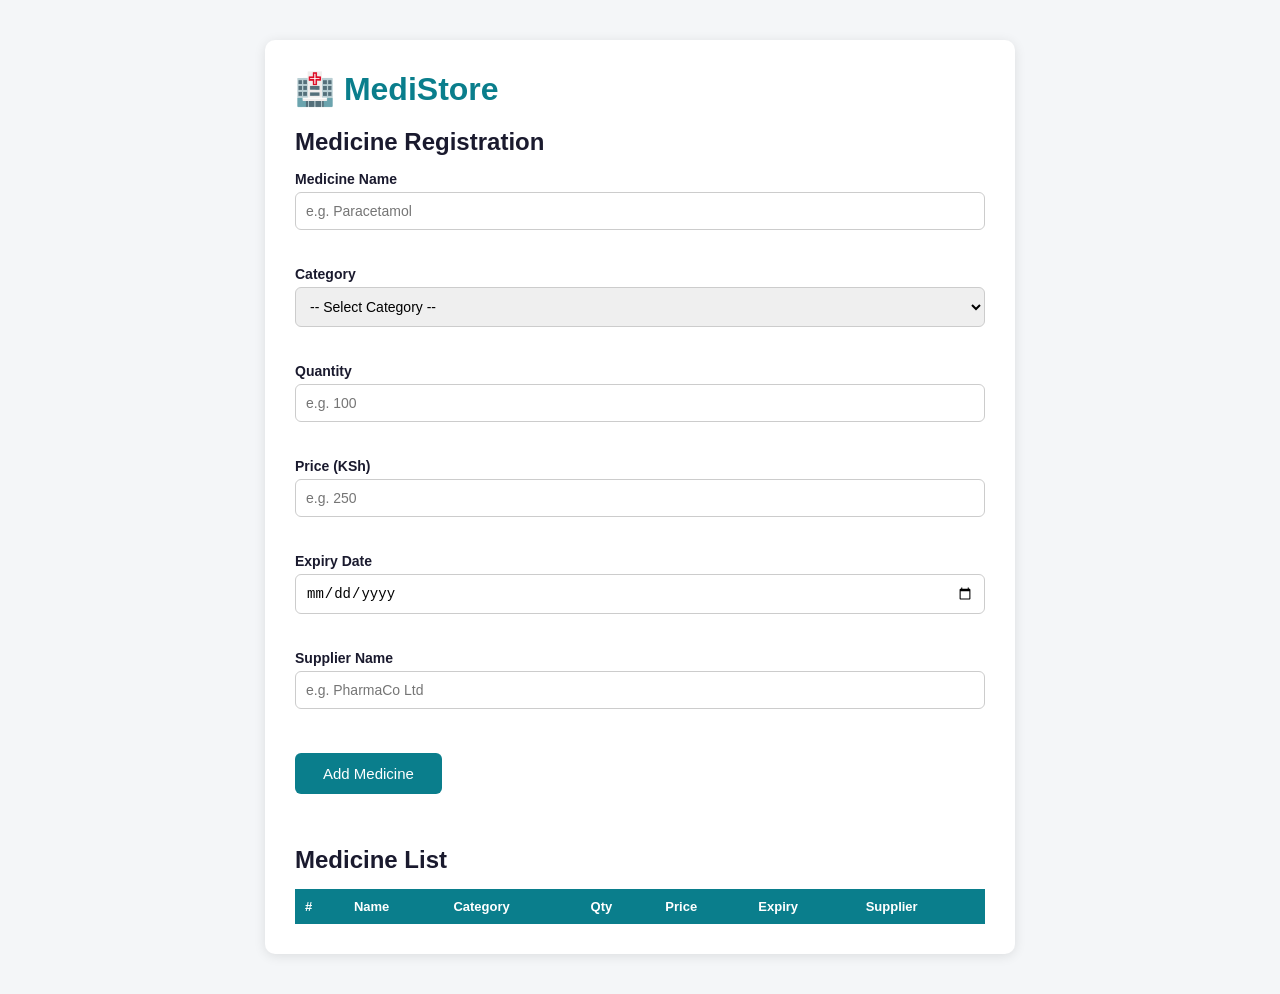
<file: Week3/index.html>
<!DOCTYPE html>
<html lang="en">
<head>
  <meta charset="UTF-8" />
  <meta name="viewport" content="width=device-width, initial-scale=1.0"/>
  <title>MediStore – Add Medicine</title>
  <link rel="stylesheet" href="css/style.css" />
</head>
<body>

  <div class="container">
    <h1>🏥 MediStore</h1>
    <h2>Medicine Registration</h2>

    <form id="medicineForm" novalidate>

      <div class="form-group">
        <label for="medName">Medicine Name</label>
        <input type="text" id="medName" placeholder="e.g. Paracetamol" />
        <span class="error" id="medNameError"></span>
      </div>

      <div class="form-group">
        <label for="category">Category</label>
        <select id="category">
          <option value="">-- Select Category --</option>
          <option value="Tablet">Tablet</option>
          <option value="Syrup">Syrup</option>
          <option value="Injection">Injection</option>
          <option value="Capsule">Capsule</option>
        </select>
        <span class="error" id="categoryError"></span>
      </div>

      <div class="form-group">
        <label for="quantity">Quantity</label>
        <input type="number" id="quantity" placeholder="e.g. 100" />
        <span class="error" id="quantityError"></span>
      </div>

      <div class="form-group">
        <label for="price">Price (KSh)</label>
        <input type="number" id="price" placeholder="e.g. 250" />
        <span class="error" id="priceError"></span>
      </div>

      <div class="form-group">
        <label for="expiryDate">Expiry Date</label>
        <input type="date" id="expiryDate" />
        <span class="error" id="expiryDateError"></span>
      </div>

      <div class="form-group">
        <label for="supplier">Supplier Name</label>
        <input type="text" id="supplier" placeholder="e.g. PharmaCo Ltd" />
        <span class="error" id="supplierError"></span>
      </div>

      <button type="submit" class="btn">Add Medicine</button>
      <div class="success" id="successMsg"></div>

    </form>

    <!-- Medicine Table (filled by JavaScript) -->
    <h2>Medicine List</h2>
    <table id="medicineTable">
      <thead>
        <tr>
          <th>#</th>
          <th>Name</th>
          <th>Category</th>
          <th>Qty</th>
          <th>Price</th>
          <th>Expiry</th>
          <th>Supplier</th>
        </tr>
      </thead>
      <tbody id="medicineTableBody">
        <!-- Rows added here by JS -->
      </tbody>
    </table>
  </div>

  <script src="js/main.js"></script>
</body>
</html>
</file>
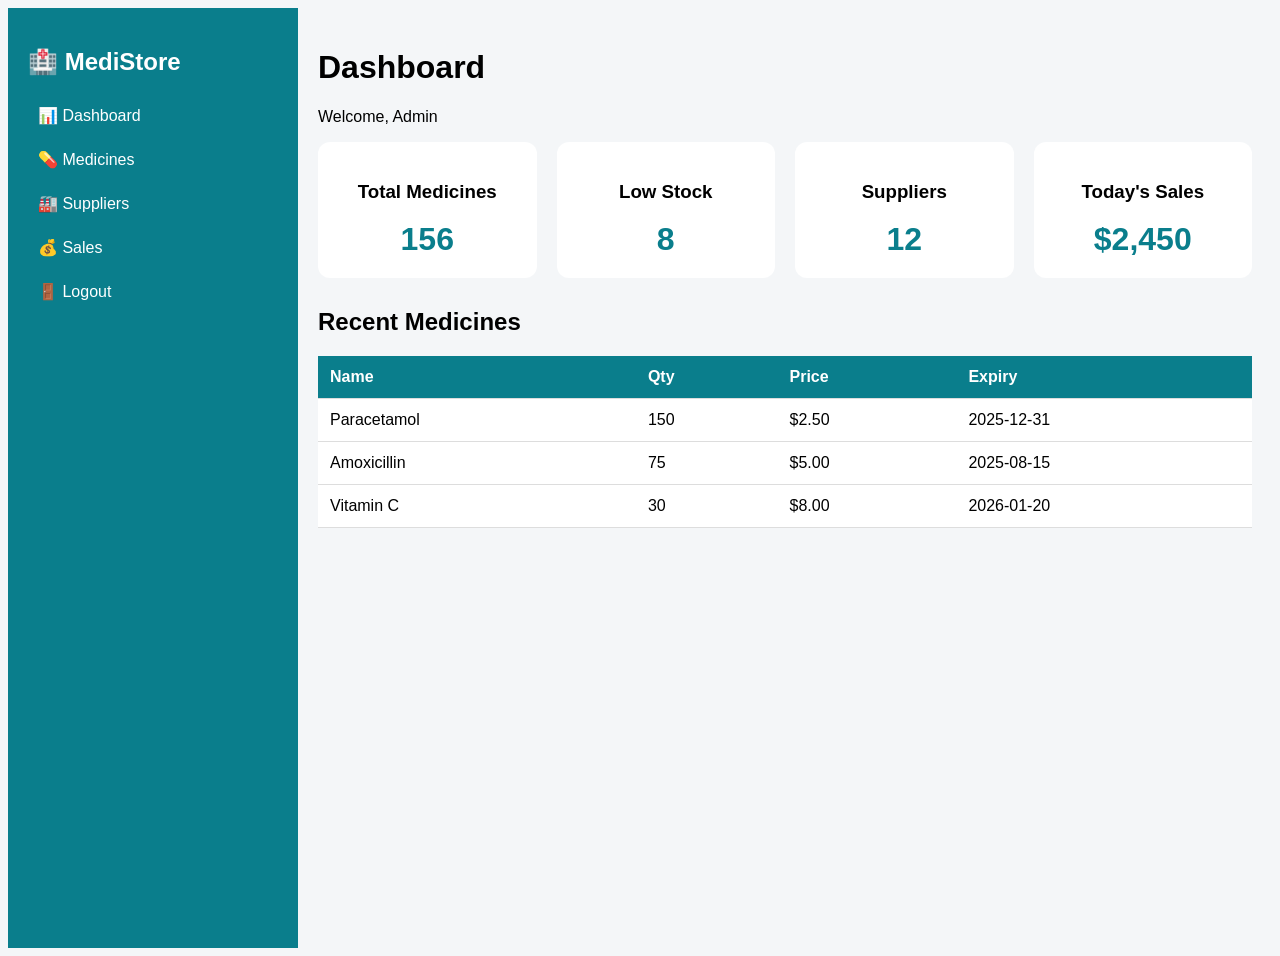
<file: Week2/dashboard.html>
<!DOCTYPE html>
<html>
<head>
    <title>MediStore - Dashboard</title>
    <link rel="stylesheet" href="css/style.css">
</head>
<body>
    <div class="app">
        <!-- Sidebar -->
        <div class="sidebar">
            <h2>🏥 MediStore</h2>
            <a href="#">📊 Dashboard</a>
            <a href="#">💊 Medicines</a>
            <a href="#">🏭 Suppliers</a>
            <a href="#">💰 Sales</a>
            <a href="#">🚪 Logout</a>
        </div>
        
        <!-- Main Content -->
        <div class="main-content">
            <h1>Dashboard</h1>
            <p>Welcome, Admin</p>
            
            <!-- Stats Cards -->
            <div class="stats">
                <div class="stat-card">
                    <h3>Total Medicines</h3>
                    <div class="stat-number">156</div>
                </div>
                <div class="stat-card">
                    <h3>Low Stock</h3>
                    <div class="stat-number">8</div>
                </div>
                <div class="stat-card">
                    <h3>Suppliers</h3>
                    <div class="stat-number">12</div>
                </div>
                <div class="stat-card">
                    <h3>Today's Sales</h3>
                    <div class="stat-number">$2,450</div>
                </div>
            </div>
            
            <!-- Medicine Table -->
            <h2>Recent Medicines</h2>
            <table>
                <thead>
                    <tr><th>Name</th><th>Qty</th><th>Price</th><th>Expiry</th></tr>
                </thead>
                <tbody>
                    <tr><td>Paracetamol</td><td>150</td><td>$2.50</td><td>2025-12-31</td></tr>
                    <tr><td>Amoxicillin</td><td>75</td><td>$5.00</td><td>2025-08-15</td></tr>
                    <tr><td>Vitamin C</td><td>30</td><td>$8.00</td><td>2026-01-20</td></tr>
                </tbody>
            </table>
        </div>
    </div>
</body>
</html>
</file>
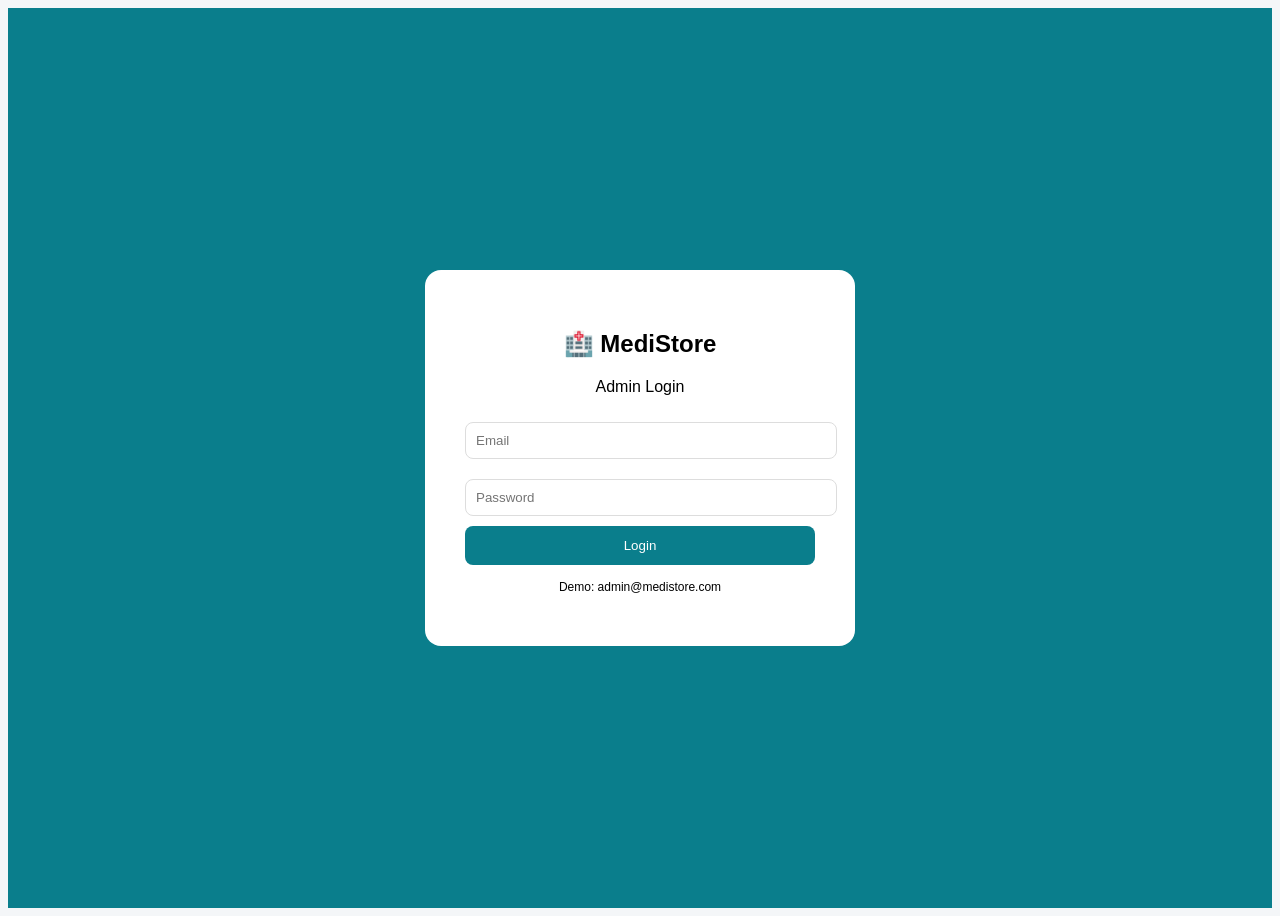
<file: Week2/login.html>
<!DOCTYPE html>
<html>
<head>
    <title>MediStore - Login</title>
    <link rel="stylesheet" href="css/style.css">
</head>
<body>
    <div class="login-container">
        <div class="login-card">
            <h2>🏥 MediStore</h2>
            <p>Admin Login</p>
            <input type="email" placeholder="Email">
            <input type="password" placeholder="Password">
            <button>Login</button>
            <p style="margin-top: 15px; font-size: 12px;">Demo: admin@medistore.com</p>
        </div>
    </div>
</body>
</html>
</file>
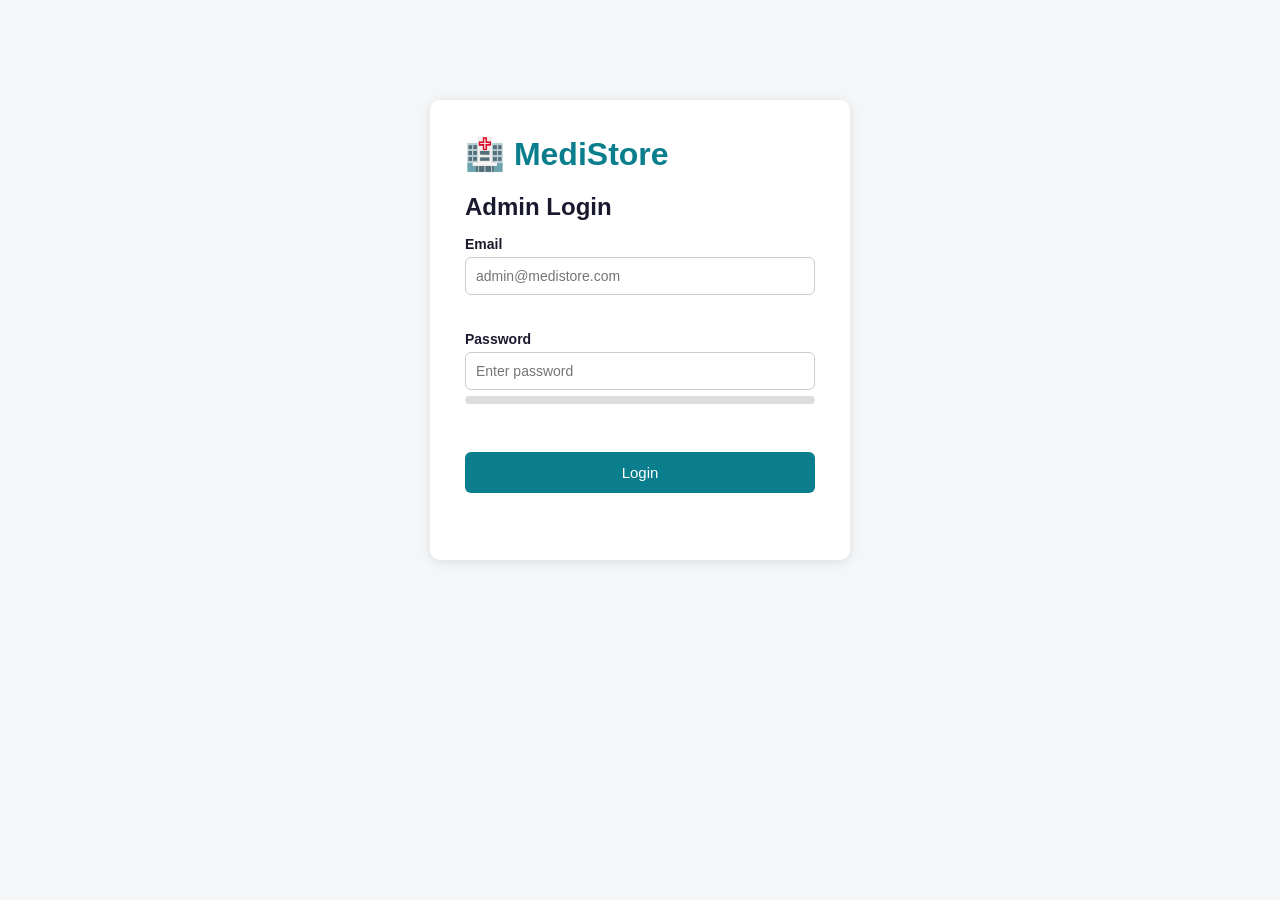
<file: Week3/login.html>
<!DOCTYPE html>
<html lang="en">
<head>
  <meta charset="UTF-8"/>
  <meta name="viewport" content="width=device-width, initial-scale=1.0"/>
  <title>MediStore – Login</title>
  <link rel="stylesheet" href="css/style.css"/>
  <style>
    .login-box {
      max-width: 420px;
      margin: 100px auto;
      background: white;
      padding: 35px;
      border-radius: 10px;
      box-shadow: 0 2px 12px rgba(0,0,0,0.1);
    }
    .strength-bar {
      height: 8px;
      border-radius: 4px;
      margin-top: 6px;
      transition: all 0.3s;
      background: #ddd;
    }
    .strength-label {
      font-size: 12px;
      margin-top: 4px;
      font-weight: bold;
    }
  </style>
</head>
<body>
  <div class="login-box">
    <h1>🏥 MediStore</h1>
    <h2>Admin Login</h2>

    <form id="loginForm" novalidate>
      <div class="form-group">
        <label for="email">Email</label>
        <input type="email" id="email" placeholder="admin@medistore.com"/>
        <span class="error" id="emailError"></span>
      </div>

      <div class="form-group">
        <label for="password">Password</label>
        <input type="password" id="password" placeholder="Enter password"/>
        <div class="strength-bar" id="strengthBar"></div>
        <div class="strength-label" id="strengthLabel"></div>
        <span class="error" id="passwordError"></span>
      </div>

      <button type="submit" class="btn" style="width:100%">Login</button>
      <div class="success" id="loginSuccess"></div>
    </form>
  </div>

  <script>
    // ── Password Strength Checker ──────────────────────────────
    document.getElementById('password').addEventListener('input', function() {
      const val = this.value;
      const bar = document.getElementById('strengthBar');
      const label = document.getElementById('strengthLabel');

      const hasUpper   = /[A-Z]/.test(val);
      const hasNumber  = /[0-9]/.test(val);
      const hasSpecial = /[!@#$%^&*(),.?":{}|<>]/.test(val);

      if (val.length === 0) {
        bar.style.width = '0%';
        bar.style.background = '#ddd';
        label.textContent = '';
      } else if (val.length < 6) {
        bar.style.width = '25%';
        bar.style.background = 'red';
        label.style.color = 'red';
        label.textContent = 'Weak';
      } else if (val.length <= 8 && !hasSpecial) {
        bar.style.width = '50%';
        bar.style.background = 'orange';
        label.style.color = 'orange';
        label.textContent = 'Fair';
      } else if (val.length > 8 && hasNumber && !hasSpecial) {
        bar.style.width = '75%';
        bar.style.background = 'goldenrod';
        label.style.color = 'goldenrod';
        label.textContent = 'Good';
      } else if (val.length >= 8 && hasUpper && hasNumber && hasSpecial) {
        bar.style.width = '100%';
        bar.style.background = 'green';
        label.style.color = 'green';
        label.textContent = 'Strong';
      }
    });

    // ── Login Form Validation ──────────────────────────────────
    document.getElementById('loginForm').addEventListener('submit', function(e) {
      e.preventDefault();
      let valid = true;

      document.getElementById('emailError').textContent = '';
      document.getElementById('passwordError').textContent = '';
      document.getElementById('loginSuccess').textContent = '';

      const email = document.getElementById('email').value.trim();
      const password = document.getElementById('password').value;

      if (email === '') {
        document.getElementById('emailError').textContent = 'Email is required.';
        valid = false;
      } else if (!/\S+@\S+\.\S+/.test(email)) {
        document.getElementById('emailError').textContent = 'Enter a valid email.';
        valid = false;
      }

      if (password === '') {
        document.getElementById('passwordError').textContent = 'Password is required.';
        valid = false;
      } else if (password.length < 6) {
        document.getElementById('passwordError').textContent = 'Password too short.';
        valid = false;
      }

      if (valid) {
        document.getElementById('loginSuccess').textContent = '✅ Login successful! (Frontend only)';
      }
    });
  </script>
</body>
</html>
</file>
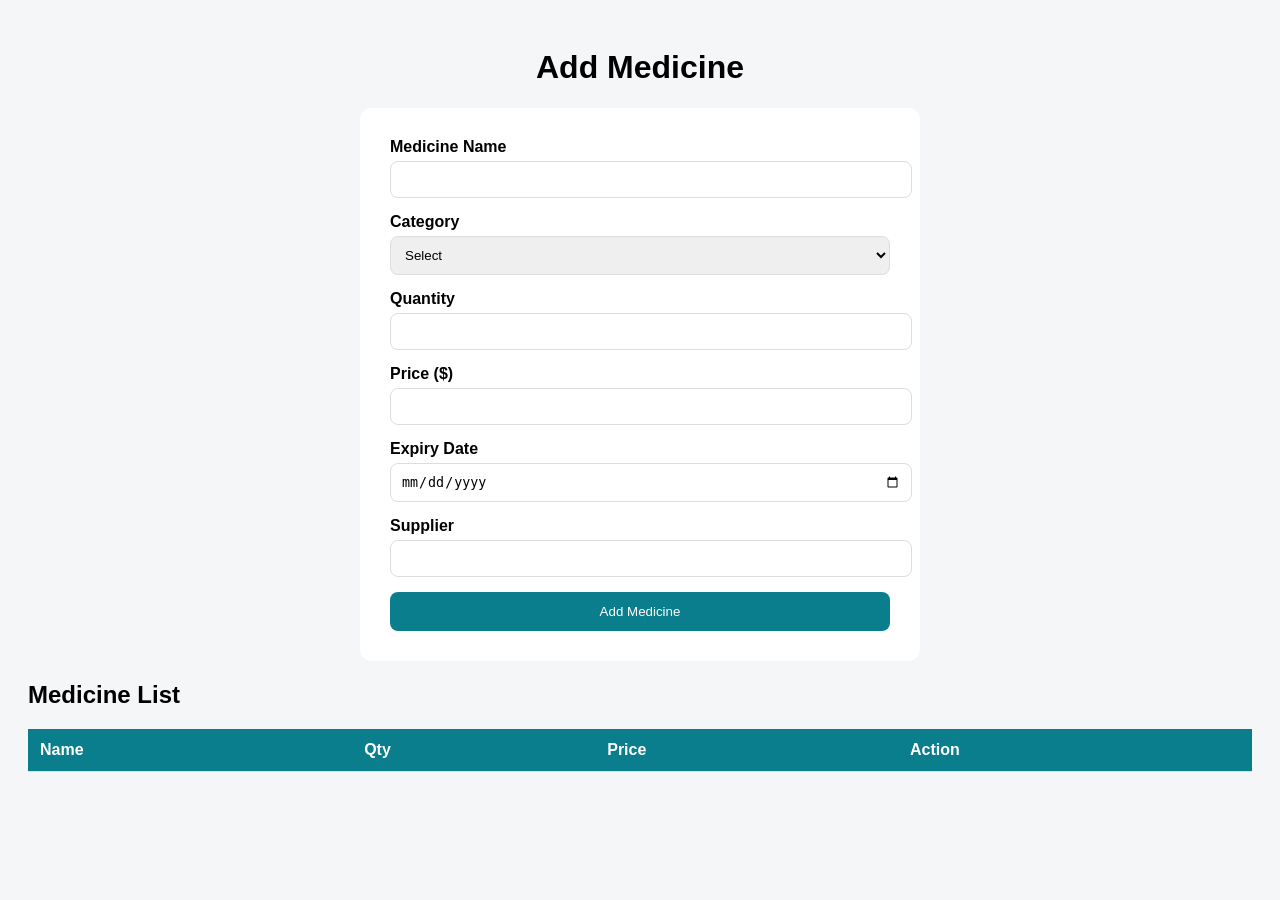
<file: Week3/medicine-form.html>
<!DOCTYPE html>
<html>
<head>
    <title>Add Medicine</title>
    <style>
        body { font-family: Arial; background: #F4F6F8; padding: 20px; }
        .form-card { background: white; padding: 30px; border-radius: 12px; max-width: 500px; margin: 0 auto; }
        .form-group { margin-bottom: 15px; }
        .form-group label { display: block; margin-bottom: 5px; font-weight: bold; }
        .form-group input, .form-group select { width: 100%; padding: 10px; border: 1px solid #ddd; border-radius: 8px; }
        .error { color: red; font-size: 12px; }
        .success { background: green; color: white; padding: 10px; border-radius: 8px; margin-top: 15px; text-align: center; }
        table { width: 100%; background: white; border-collapse: collapse; margin-top: 20px; }
        th, td { padding: 12px; text-align: left; border-bottom: 1px solid #ddd; }
        th { background: #0A7E8C; color: white; }
        .btn-danger { background: #e74c3c; color: white; border: none; padding: 5px 10px; cursor: pointer; }
        button { background: #0A7E8C; color: white; padding: 12px; width: 100%; border: none; cursor: pointer; border-radius: 8px; }
    </style>
</head>
<body>

<h1 style="text-align:center;">Add Medicine</h1>

<div class="form-card">
    <form id="medicineForm">
        <div class="form-group">
            <label>Medicine Name</label>
            <input type="text" id="name">
            <div class="error" id="nameError"></div>
        </div>

        <div class="form-group">
            <label>Category</label>
            <select id="category">
                <option value="">Select</option>
                <option>Tablet</option>
                <option>Syrup</option>
                <option>Capsule</option>
            </select>
            <div class="error" id="categoryError"></div>
        </div>

        <div class="form-group">
            <label>Quantity</label>
            <input type="number" id="quantity">
            <div class="error" id="quantityError"></div>
        </div>

        <div class="form-group">
            <label>Price ($)</label>
            <input type="number" step="0.01" id="price">
            <div class="error" id="priceError"></div>
        </div>

        <div class="form-group">
            <label>Expiry Date</label>
            <input type="date" id="expiry">
            <div class="error" id="expiryError"></div>
        </div>

        <div class="form-group">
            <label>Supplier</label>
            <input type="text" id="supplier">
            <div class="error" id="supplierError"></div>
        </div>

        <button type="button" onclick="addMedicine()">Add Medicine</button>
        <div id="successMsg" class="success" style="display:none;"></div>
    </form>
</div>

<h2>Medicine List</h2>
<table>
    <thead>
        <tr><th>Name</th><th>Qty</th><th>Price</th><th>Action</th></tr>
    </thead>
    <tbody id="medicineTable"></tbody>
</table>

<script>
    let medicines = [];

    function updateTable() {
        let tbody = document.getElementById('medicineTable');
        tbody.innerHTML = '';
        for(let i = 0; i < medicines.length; i++) {
            let row = tbody.insertRow();
            row.innerHTML = '<td>' + medicines[i].name + '</td><td>' + medicines[i].qty + '</td><td>$' + medicines[i].price + '</td><td><button onclick="deleteMed(' + i + ')" style="background:#e74c3c;color:white;border:none;padding:5px 10px;">Delete</button></td>';
        }
    }

    function deleteMed(index) {
        medicines.splice(index, 1);
        updateTable();
    }

    function addMedicine() {
        let name = document.getElementById('name').value;
        let category = document.getElementById('category').value;
        let quantity = document.getElementById('quantity').value;
        document.getElementById('price').value;
        let expiry = document.getElementById('expiry').value;
        let supplier = document.getElementById('supplier').value;
        
        let valid = true;
        
        if(name === '') {
            document.getElementById('nameError').innerHTML = 'Name required';
            valid = false;
        } else {
            document.getElementById('nameError').innerHTML = '';
        }
        
        if(category === '') {
            document.getElementById('categoryError').innerHTML = 'Select category';
            valid = false;
        } else {
            document.getElementById('categoryError').innerHTML = '';
        }
        
        if(quantity === '' || quantity <= 0) {
            document.getElementById('quantityError').innerHTML = 'Positive quantity';
            valid = false;
        } else {
            document.getElementById('quantityError').innerHTML = '';
        }
        
        if(price === '' || price <= 0) {
            document.getElementById('priceError').innerHTML = 'Positive price';
            valid = false;
        } else {
            document.getElementById('priceError').innerHTML = '';
        }
        
        if(expiry === '') {
            document.getElementById('expiryError').innerHTML = 'Expiry required';
            valid = false;
        } else {
            document.getElementById('expiryError').innerHTML = '';
        }
        
        if(supplier === '') {
            document.getElementById('supplierError').innerHTML = 'Supplier required';
            valid = false;
        } else {
            document.getElementById('supplierError').innerHTML = '';
        }
        
        if(valid === true) {
            medicines.push({ name: name, qty: quantity, price: price });
            updateTable();
            
            let msg = document.getElementById('successMsg');
            msg.innerHTML = '✅ Medicine added successfully!';
            msg.style.display = 'block';
            
            document.getElementById('medicineForm').reset();
            
            setTimeout(function() {
                msg.style.display = 'none';
            }, 3000);
        }
    }
</script>

</body>
</html>
</file>
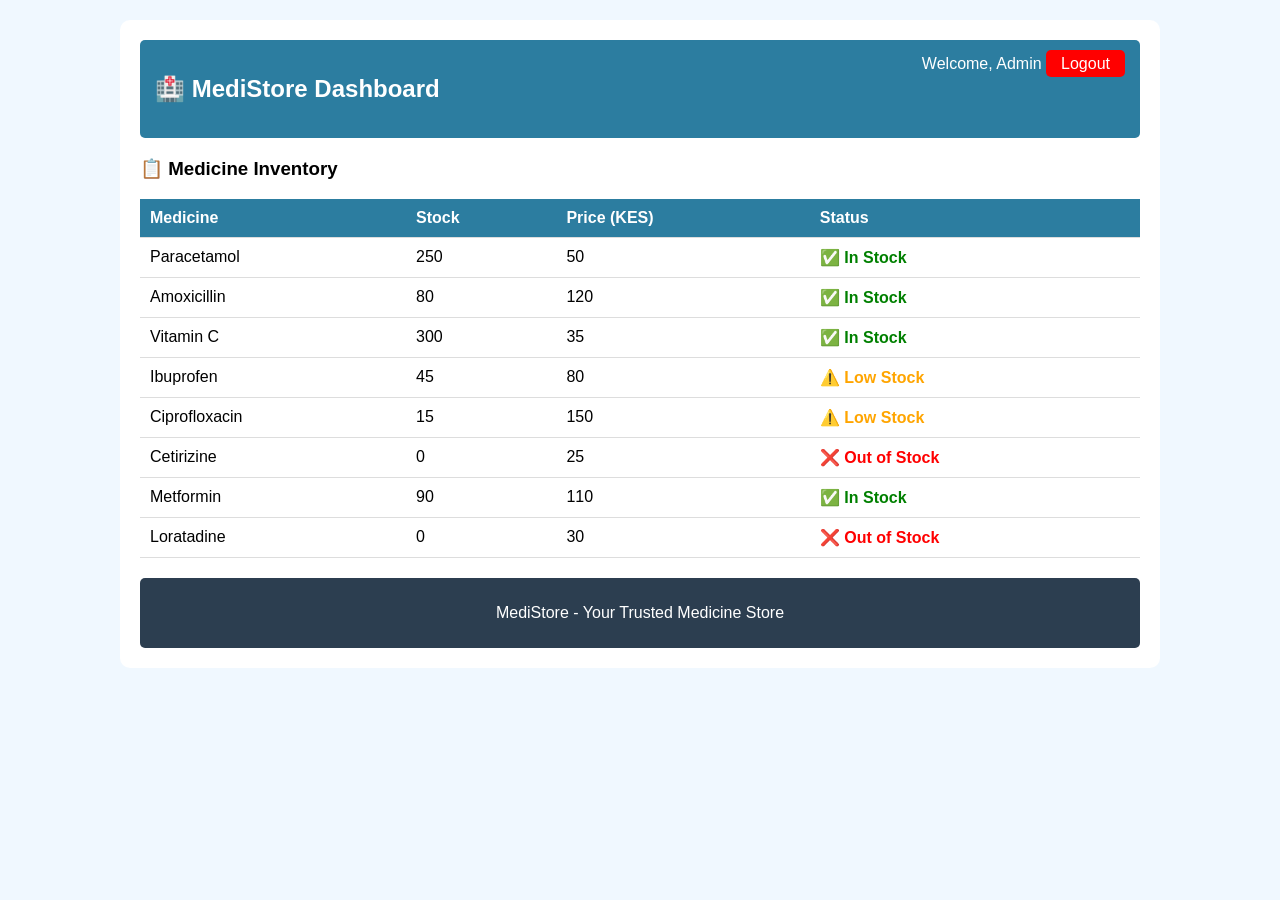
<file: Week4/dashboard.html>
<!DOCTYPE html>
<html>
<head>
    <title>MediStore - Dashboard</title>
    <style>
        body {
            font-family: Arial;
            background: #f0f8ff;
            margin: 0;
            padding: 20px;
        }
        .container {
            max-width: 1000px;
            margin: auto;
            background: white;
            padding: 20px;
            border-radius: 10px;
        }
        .header {
            background: #2c7da0;
            color: white;
            padding: 15px;
            display: flex;
            justify-content: space-between;
            border-radius: 5px;
            margin-bottom: 20px;
        }
        .logout-btn {
            background: red;
            color: white;
            padding: 5px 15px;
            text-decoration: none;
            border-radius: 5px;
        }
        table {
            width: 100%;
            border-collapse: collapse;
        }
        th, td {
            padding: 10px;
            border-bottom: 1px solid #ddd;
            text-align: left;
        }
        th {
            background: #2c7da0;
            color: white;
        }
        .in-stock { color: green; font-weight: bold; }
        .low-stock { color: orange; font-weight: bold; }
        .out-stock { color: red; font-weight: bold; }
        .footer {
            margin-top: 20px;
            text-align: center;
            padding: 10px;
            background: #2c3e50;
            color: white;
            border-radius: 5px;
        }
    </style>
</head>
<body>

<div class="container">
    <div class="header">
        <h2>🏥 MediStore Dashboard</h2>
        <div>
            Welcome, Admin
            <a href="logout.php" class="logout-btn">Logout</a>
        </div>
    </div>

    <h3>📋 Medicine Inventory</h3>
    
    <table>
        <tr>
            <th>Medicine</th>
            <th>Stock</th>
            <th>Price (KES)</th>
            <th>Status</th>
        </tr>
        <tr>
            <td>Paracetamol</td>
            <td>250</td>
            <td>50</td>
            <td class="in-stock">✅ In Stock</td>
        </tr>
        <tr>
            <td>Amoxicillin</td>
            <td>80</td>
            <td>120</td>
            <td class="in-stock">✅ In Stock</td>
        </tr>
        <tr>
            <td>Vitamin C</td>
            <td>300</td>
            <td>35</td>
            <td class="in-stock">✅ In Stock</td>
        </tr>
        <tr>
            <td>Ibuprofen</td>
            <td>45</td>
            <td>80</td>
            <td class="low-stock">⚠️ Low Stock</td>
        </tr>
        <tr>
            <td>Ciprofloxacin</td>
            <td>15</td>
            <td>150</td>
            <td class="low-stock">⚠️ Low Stock</td>
        </tr>
        <tr>
            <td>Cetirizine</td>
            <td>0</td>
            <td>25</td>
            <td class="out-stock">❌ Out of Stock</td>
        </tr>
        <tr>
            <td>Metformin</td>
            <td>90</td>
            <td>110</td>
            <td class="in-stock">✅ In Stock</td>
        </tr>
        <tr>
            <td>Loratadine</td>
            <td>0</td>
            <td>30</td>
            <td class="out-stock">❌ Out of Stock</td>
        </tr>
    </table>

    <div class="footer">
        <p>MediStore - Your Trusted Medicine Store</p>
    </div>
</div>

</body>
</html>
</file>
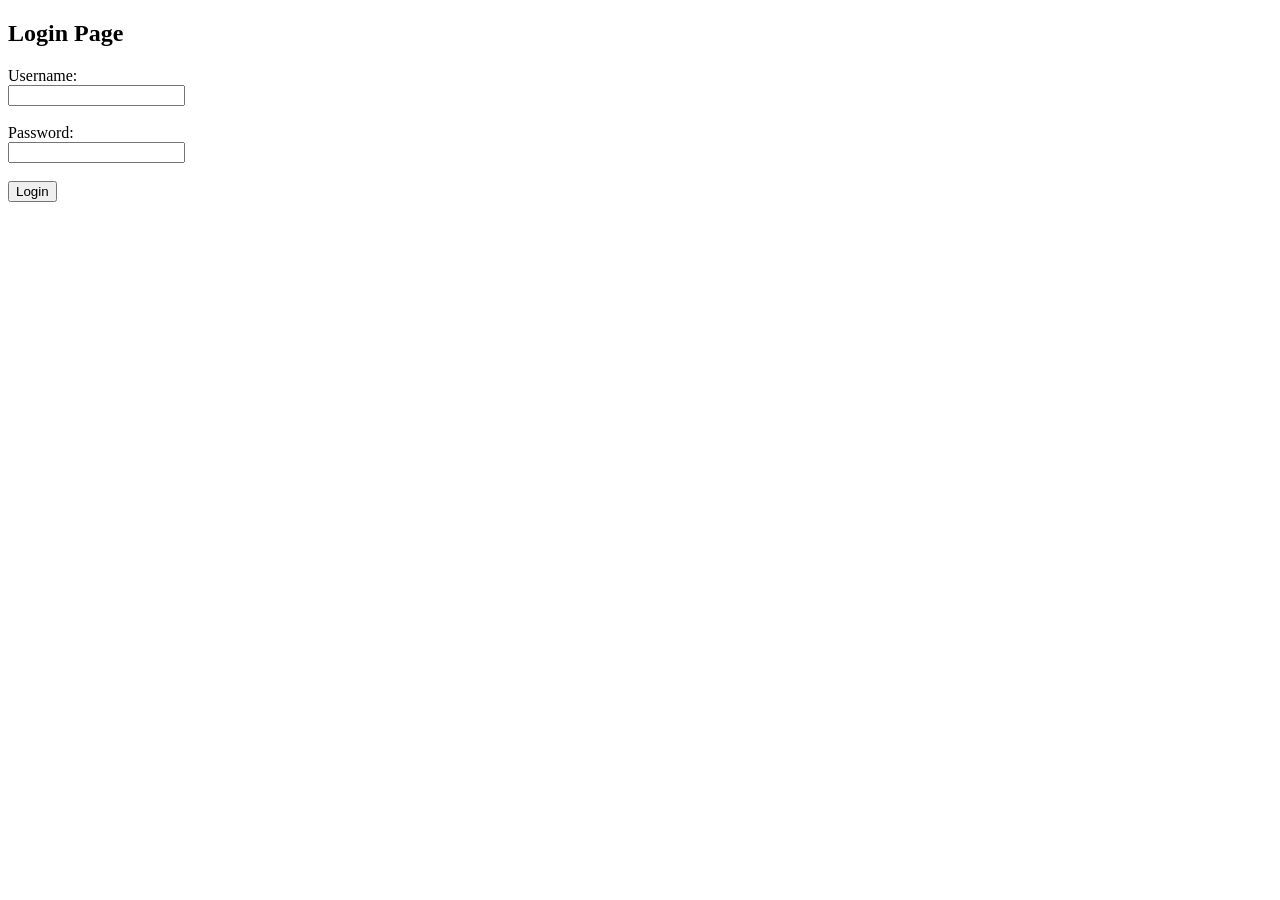
<file: Week4/login.html>
<!DOCTYPE html>
<html>
<head>
    <title>Login</title>
</head>
<body>
    <h2>Login Page</h2>
    <form action="auth.php" method="POST">
        <label>Username:</label><br>
        <input type="text" name="username" required><br><br>
        
        <label>Password:</label><br>
        <input type="password" name="password" required><br><br>
        
        <button type="submit">Login</button>
    </form>
</body>
</html>
</file>
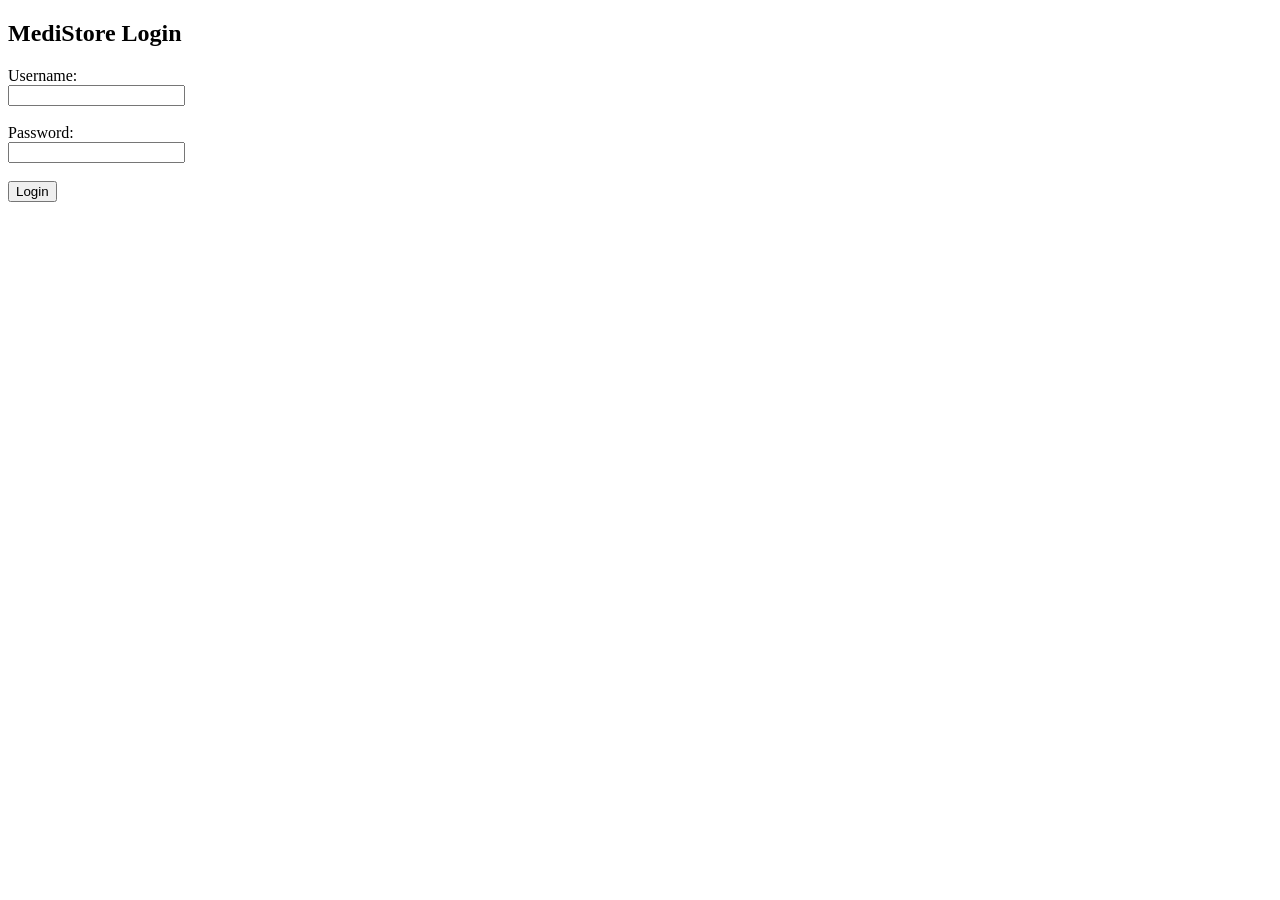
<file: Week5/login.html>
<!DOCTYPE html>
<html>
<head>
    <title>MediStore - Login</title>
</head>
<body>
    <h2>MediStore Login</h2>
    <form action="auth.php" method="POST">
        <label>Username:</label><br>
        <input type="text" name="username" required><br><br>
        
        <label>Password:</label><br>
        <input type="password" name="password" required><br><br>
        
        <button type="submit">Login</button>
    </form>
</body>
</html>
</file>
<file: Week3/css/style.css>
* {
  margin: 0;
  padding: 0;
  box-sizing: border-box;
}

body {
  font-family: 'Segoe UI', sans-serif;
  background-color: #F4F6F8;
  color: #1A1A2E;
}

.container {
  max-width: 750px;
  margin: 40px auto;
  background: #fff;
  padding: 30px;
  border-radius: 10px;
  box-shadow: 0 2px 12px rgba(0,0,0,0.1);
}

h1 {
  color: #0A7E8C;
  margin-bottom: 5px;
}

h2 {
  margin: 20px 0 15px;
  color: #1A1A2E;
}

.form-group {
  margin-bottom: 16px;
  display: flex;
  flex-direction: column;
}

label {
  font-weight: 600;
  margin-bottom: 5px;
  font-size: 14px;
}

input, select {
  padding: 10px;
  border: 1px solid #ccc;
  border-radius: 6px;
  font-size: 14px;
  transition: border 0.2s;
}

input:focus, select:focus {
  border-color: #0A7E8C;
  outline: none;
}

.error {
  color: red;
  font-size: 12px;
  margin-top: 4px;
  min-height: 16px;
}

.success {
  color: green;
  font-weight: bold;
  margin-top: 12px;
  font-size: 15px;
  min-height: 20px;
}

.btn {
  background-color: #0A7E8C;
  color: white;
  border: none;
  padding: 12px 28px;
  border-radius: 6px;
  font-size: 15px;
  cursor: pointer;
  margin-top: 8px;
}

.btn:hover {
  background-color: #086d79;
}

table {
  width: 100%;
  border-collapse: collapse;
  margin-top: 10px;
}

th {
  background-color: #0A7E8C;
  color: white;
  padding: 10px;
  text-align: left;
  font-size: 13px;
}

td {
  padding: 9px 10px;
  border-bottom: 1px solid #eee;
  font-size: 13px;
}

tr:hover {
  background-color: #F4F6F8;
}
</file>
<file: Week2/css/style.css>
Ɓ* {
    margin: 0;
    padding: 0;
    box-sizing: border-box;
}

body {
    font-family: Arial, sans-serif;
    background: #F4F6F8;
}

/* Login Page */
.login-container {
    min-height: 100vh;
    display: flex;
    align-items: center;
    justify-content: center;
    background: #0A7E8C;
}

.login-card {
    background: white;
    padding: 40px;
    border-radius: 16px;
    width: 350px;
    text-align: center;
}

.login-card input {
    width: 100%;
    padding: 10px;
    margin: 10px 0;
    border: 1px solid #ddd;
    border-radius: 8px;
}

.login-card button {
    width: 100%;
    padding: 12px;
    background: #0A7E8C;
    color: white;
    border: none;
    border-radius: 8px;
    cursor: pointer;
}

/* Dashboard Layout */
.app {
    display: flex;
}

.sidebar {
    width: 250px;
    background: #0A7E8C;
    color: white;
    min-height: 100vh;
    padding: 20px;
}

.sidebar a {
    display: block;
    color: white;
    padding: 10px;
    text-decoration: none;
    margin: 5px 0;
}

.main-content {
    flex: 1;
    padding: 20px;
}

/* Stats Cards */
.stats {
    display: flex;
    gap: 20px;
    margin-bottom: 30px;
    flex-wrap: wrap;
}

.stat-card {
    background: white;
    padding: 20px;
    border-radius: 12px;
    flex: 1;
    text-align: center;
}

.stat-number {
    font-size: 32px;
    color: #0A7E8C;
    font-weight: bold;
}

/* Table */
table {
    width: 100%;
    background: white;
    border-collapse: collapse;
}

th, td {
    padding: 12px;
    text-align: left;
    border-bottom: 1px solid #ddd;
}

th {
    background: #0A7E8C;
    color: white;
}

/* Mobile */
@media (max-width: 768px) {
    .app {
        flex-direction: column;
    }
    .sidebar {
        width: 100%;
        min-height: auto;
    }
    .stats {
        flex-direction: column;
    }
}
</file>
